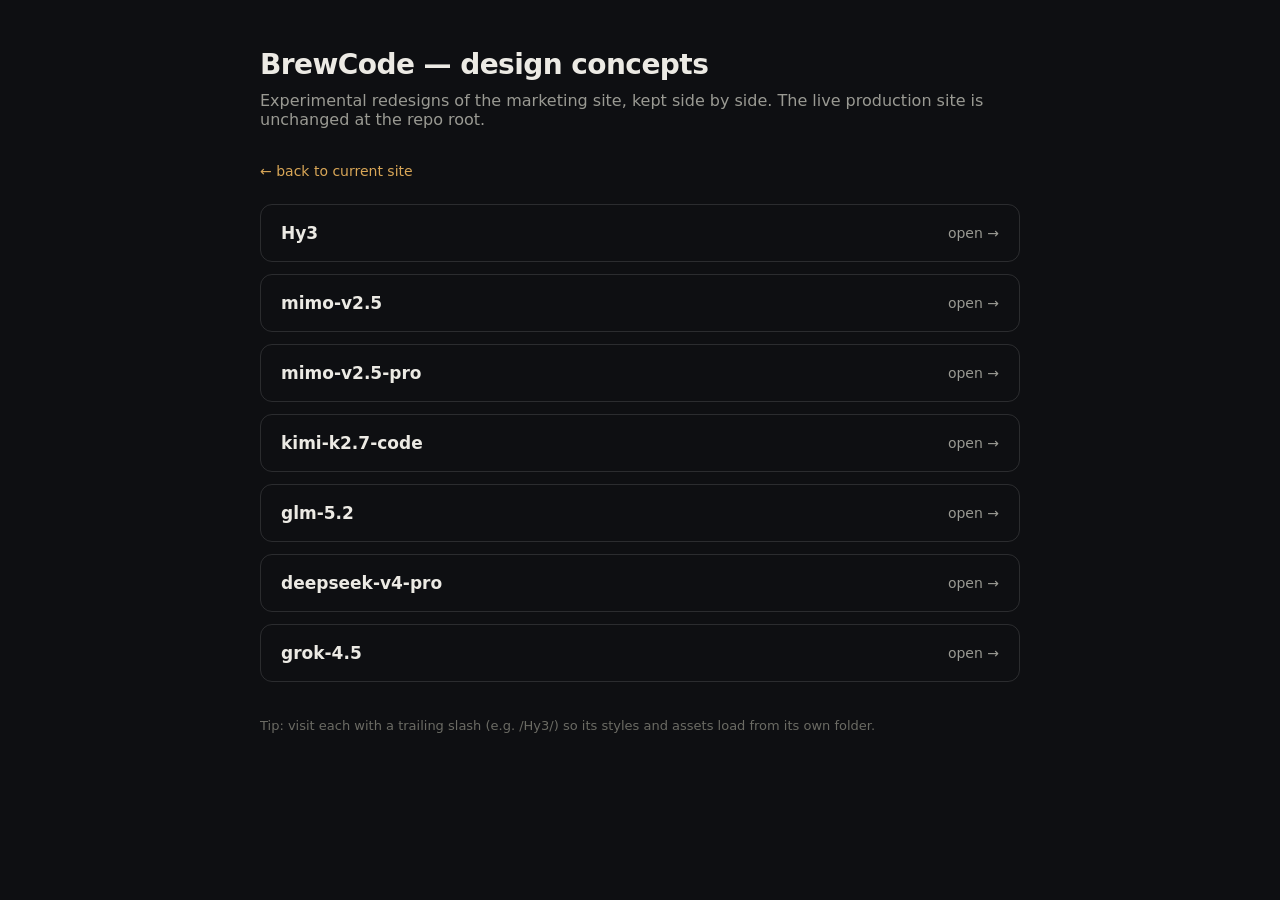
<file: designs.html>
<!doctype html>
<html lang="en">
<head>
  <meta charset="utf-8" />
  <meta name="viewport" content="width=device-width, initial-scale=1" />
  <title>brewcode — design concepts</title>
  <style>
    :root { color-scheme: dark; }
    * { box-sizing: border-box; margin: 0; }
    body {
      font-family: ui-sans-serif, system-ui, -apple-system, "Segoe UI", Roboto, sans-serif;
      background: #0e0f12; color: #ECEAE4; min-height: 100vh; padding: 48px 24px;
    }
    .wrap { max-width: 760px; margin: 0 auto; }
    h1 { font-size: 28px; letter-spacing: -0.02em; }
    p.lede { color: #9A9A93; margin: 10px 0 32px; }
    a.back { color: #D8A657; font-size: 14px; text-decoration: none; }
    ul { list-style: none; padding: 0; display: grid; gap: 12px; }
    li a {
      display: flex; align-items: center; justify-content: space-between; gap: 16px;
      padding: 18px 20px; border: 1px solid rgba(255,255,255,0.12); border-radius: 12px;
      color: #ECEAE4; text-decoration: none; transition: border-color .15s, background .15s;
    }
    li a:hover { border-color: #D8A657; background: #16181D; }
    li a .name { font-weight: 600; font-size: 17px; }
    li a .go { color: #9A9A93; font-size: 14px; }
    footer { margin-top: 36px; color: #6B6B64; font-size: 13px; }
  </style>
</head>
<body>
  <div class="wrap">
    <h1>BrewCode — design concepts</h1>
    <p class="lede">Experimental redesigns of the marketing site, kept side by side. The live production site is unchanged at the repo root.</p>
    <a class="back" href="./">← back to current site</a>
    <ul style="margin-top:24px">
      <li><a href="Hy3/"><span class="name">Hy3</span><span class="go">open →</span></a></li>
      <li><a href="mimo-v2.5/"><span class="name">mimo-v2.5</span><span class="go">open →</span></a></li>
      <li><a href="mimo-v2.5-pro/"><span class="name">mimo-v2.5-pro</span><span class="go">open →</span></a></li>
      <li><a href="kimi-k2.7-code/"><span class="name">kimi-k2.7-code</span><span class="go">open →</span></a></li>
      <li><a href="glm-5.2/"><span class="name">glm-5.2</span><span class="go">open →</span></a></li>
      <li><a href="deepseek-v4-pro/"><span class="name">deepseek-v4-pro</span><span class="go">open →</span></a></li>
      <li><a href="grok-4.5/"><span class="name">grok-4.5</span><span class="go">open →</span></a></li>
    </ul>
    <footer>Tip: visit each with a trailing slash (e.g. /Hy3/) so its styles and assets load from its own folder.</footer>
  </div>
</body>
</html>
</file>
